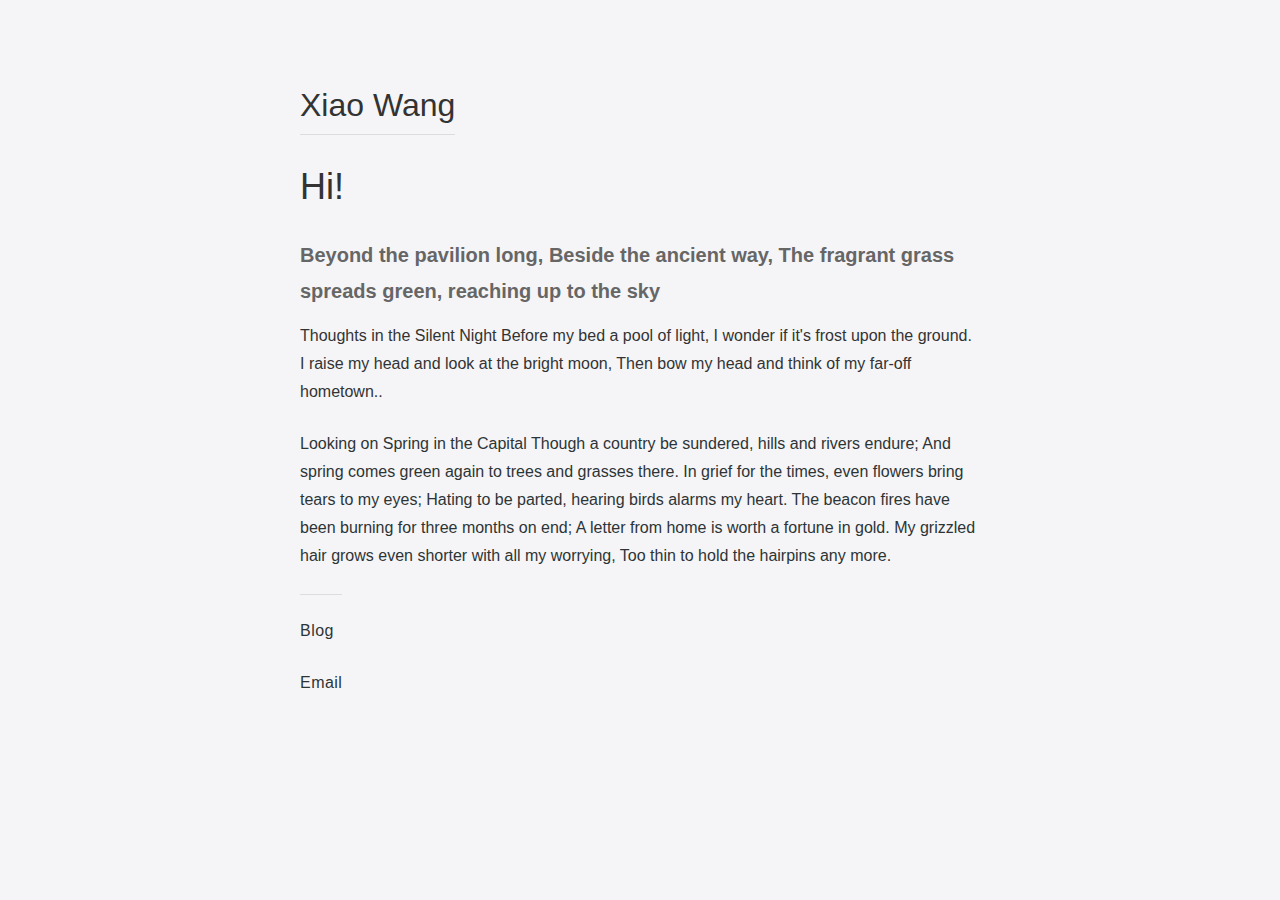
<file: index.html>
<!DOCTYPE html>
<html lang="zh-CN">
<head>
  <meta charset="UTF-8">
  <meta name="viewport" content="width=device-width,initial-scale=1">
  <title>Jimmy Cai</title>
  <link rel="stylesheet" href="style.css">
</head>
<body>
  <div class="page-title">Xiao Wang</div>
  <section class="content">
    <p class="greeting">Hi!</p>
    <h3>Beyond the pavilion long,
        Beside the ancient way,
        The fragrant grass spreads green, reaching up to the sky</h3>
    <p>Thoughts in the Silent Night
        Before my bed a pool of light,
        I wonder if it's frost upon the ground.
        I raise my head and look at the bright moon,
        Then bow my head and think of my far-off hometown..</p>
    <p class="highlight">Looking on Spring in the Capital
        Though a country be sundered, hills and rivers endure;
        And spring comes green again to trees and grasses there.
        In grief for the times, even flowers bring tears to my eyes;
        Hating to be parted, hearing birds alarms my heart.
        The beacon fires have been burning for three months on end;
        A letter from home is worth a fortune in gold.
        My grizzled hair grows even shorter with all my worrying,
        Too thin to hold the hairpins any more.</p>
  </section>
  <nav>
    <div class="links">
        <a href="blog.html" target="_blank">Blog</a>
      <a href="mailto:jimmyc.ai@icloud.com" target="_blank">Email</a>
    </div>
  </nav>
</body>
</html>
</file>
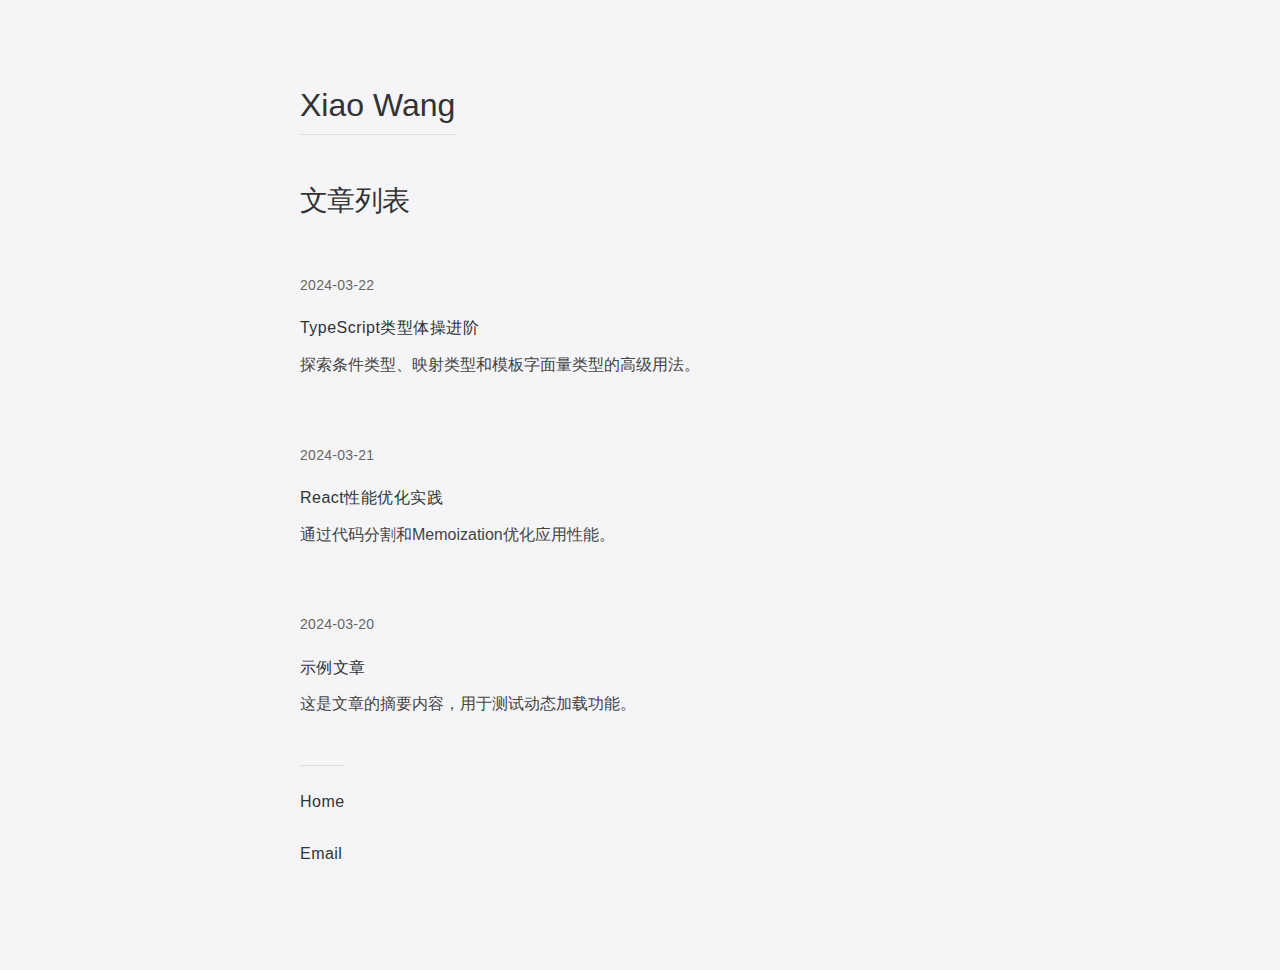
<file: blog.html>
<!DOCTYPE html>
<html lang="en">
<head>
  <meta charset="UTF-8">
  <meta name="viewport" content="width=device-width,initial-scale=1">
  <title>Blog - Xiao Wang</title>
  <link rel="stylesheet" href="style.css">
  <link rel="stylesheet" href="blog.css">
</head>
<body>
  <div class="page-title">Xiao Wang</div>
  <div class="section-title">文章列表</div>
  <section class="article-list">
    <div id="article-list" class="article-list">
      <!-- 文章列表将由JavaScript动态生成 -->
    </div>
  </section>
  <nav>
    <div class="links">
      <a href="/" target="_blank">Home</a>
      <a href="mailto:wang@1word.asia" target="_blank">Email</a>
    </div>
  </nav>
  <script>
    // 解析Front Matter的函数
    function parseFrontMatter(content) {
      const meta = {};
      content.replace(/^---\s*([\s\S]*?)\s*---/, (m, g1) => {
        g1.split('\n').forEach(line => {
          const [key, value] = line.split(':').map(s => s.trim());
          if(key && value) meta[key] = value;
        });
        return '';
      });
      return { meta, content: content.replace(/^---[\s\S]*?---\s*/,'') };
    }

    // 生成文章卡片
    function createArticleCard({title, date, slug, excerpt}) {
      return `
        <article class="article-card">
          <div class="article-meta">
            <time class="article-date">${date}</time>
          </div>
          <h2 class="article-title">
            <a href="post.html?slug=${slug}">${title}</a>
          </h2>
          <p class="article-excerpt">${excerpt}</p>
        </article>
      `;
    }

    // 加载并渲染文章
    async function loadArticles() {
      try {
        const res = await fetch('posts/list.json');
        const files = await res.json();
        
        const articles = await Promise.all(
          files.map(async file => {
            const res = await fetch(`posts/${file}`);
            const text = await res.text();
            const {meta, content} = parseFrontMatter(text);
            return {
              ...meta,
              excerpt: content.split('\n').find(line => line.trim()) || ''
            };
          })
        );

        articles.sort((a, b) => new Date(b.date) - new Date(a.date));
        document.getElementById('article-list').innerHTML = articles.map(createArticleCard).join('');
      } catch (err) {
        console.error('加载文章失败:', err);
      }
    }

    loadArticles();
  </script>
</body>
</html>
</file>
<file: style.css>
/* 基础样式重置 */
* {
  margin: 0;
  padding: 0;
  box-sizing: border-box;
  -webkit-box-sizing: border-box;
  -moz-box-sizing: border-box;
}

body {
  font-family: "Inter", -apple-system, BlinkMacSystemFont, 'Segoe UI', Helvetica, Arial, sans-serif;
  line-height: 1.6;
  color: #333;
  background-color: #f5f5f7;
  max-width: 720px;
  margin: 80px auto;
  padding: 0 20px;
  -webkit-font-smoothing: antialiased;
  -moz-osx-font-smoothing: grayscale;
}

nav {
  display: flex;
  margin-bottom: 60px;
}

h1 {
  margin-bottom: 24px;
  font-size: 32px;
  font-weight: 300;
  display: inline-block;
  position: relative;
}

h1::after {
  content: '';
  position: absolute;
  left: 0;
  right: 0;
  bottom: -4px;
  height: 1px;
  background-color: rgba(0,0,0,0.1);
  transform-origin: left;
  transform: scaleX(1);
  transition: transform 0.3s ease;
}

.page-title {
  margin-bottom: 24px;
  font-size: 32px;
  font-weight: 300;
  display: inline-block;
  position: relative;
}

.page-title::after {
  content: '';
  position: absolute;
  left: 0;
  right: 0;
  bottom: -4px;
  height: 1px;
  background-color: rgba(0,0,0,0.1);
  transform-origin: left;
  transform: scaleX(1);
  transition: transform 0.3s ease;
}

.section-title {
  font-size: 1.75rem;
  margin: 1.5rem 0 1rem;
  font-weight: 400;
  letter-spacing: -0.02em;
}

.links {
  display: flex;
  flex-direction: column;
  gap: 12px;
  padding: 16px 0;
  border-top: 1px solid rgba(0,0,0,0.1);
  margin-left: 0;
  align-items: flex-start;
}

a {
  color: #2d3436;
  font-size: 16px;
  line-height: 1.5;
  letter-spacing: 0.03em;
  text-decoration: none;
  transition: all 0.3s ease;
  padding: 8px 0;
  border-radius: 6px;
  position: relative;
}

a::after {
  content: '';
  position: absolute;
  left: 0;
  right: 0;
  bottom: 4px;
  height: 1px;
  background: currentColor;
  transform: scaleX(0);
  transition: transform 0.3s ease;
  border-bottom: 1px dashed currentColor;
}

a:hover::after {
  transform: scaleX(1);
}

a:hover {
  background: transparent;
}

.content {
    font-size: 1rem;
    font-weight: 400;
    line-height: 1.8;
    font-synthesis: none;
    font-variant-ligatures: normal;
}

.content h2 {
    font-size: 1.75rem;
    font-weight: 400;
    margin: 1.5rem 0 1rem;
    letter-spacing: -0.02em;
}

.content h3 {
    font-size: 1.25rem;
    font-weight: 600;
    margin: 1.2rem 0 0.8rem;
    color: #666;
}

.content p {
    margin-bottom: 1.5em;
    line-height: 1.75;
}

.content .greeting {
    font-size: 2.25rem;
    margin-bottom: 0.4em;
}

.content .highlight {
    font-weight: 500;
    color: #2d3436;
}

.article-title a {
  position: relative;
}

.article-title a::after {
  content: '';
  position: absolute;
  left: 0;
  right: 0;
  bottom: 2px;
  height: 1px;
  background: currentColor;
  transform: scaleX(0);
  transition: transform 0.3s ease;
}

.article-title a:hover::after {
  transform: scaleX(1);
}



@media (max-width: 640px) {
  body {
    margin-top: 40px;
  }
  
  nav {
    margin-top: 20px;
  }

  h1::after {
    bottom: -2px;
  }

  .page-title {
    font-size: 28px;
    margin-bottom: 20px;
  }
  
  .section-title {
    font-size: 1.5rem;
    margin: 1.2rem 0 0.8rem;
  }

  .content h2 {
    font-size: 1.575rem;
    line-height: 1.3;
  }

  .content h3 {
    font-size: 1.125rem;
    line-height: 1.4;
  }

  .content p {
    line-height: 1.7;
  }

  a {
    padding: 4px 0;
  }
}
</file>
<file: blog.css>
/* 博客文章列表样式 */
.article-list {
  margin: 2rem 0;
  max-width: 720px;
  margin-left: auto;
  margin-right: auto;
}

.article-card {
  padding: 1rem 0;
  margin-bottom: 2rem;
}

.article-card:hover {
  background: transparent;
}

.article-meta {
  margin-bottom: 0.8rem;
}

.article-date {
  font-size: 0.875rem;
  color: #666;
  letter-spacing: 0.02em;
}

.article-title {
  font-size: 1.25rem;
  font-weight: 500;
  margin-bottom: 0.6rem;
}

.article-title a {
  color: #2d3436;
  text-decoration: none;
}

.article-excerpt {
  font-size: 1rem;
  color: #444;
  line-height: 1.6;
  margin-bottom: 0;
}

@media (max-width: 640px) {
  .article-card {
    padding: 0;
  }
  
  .article-title {
    font-size: 1.125rem;
  }
}
</file>
